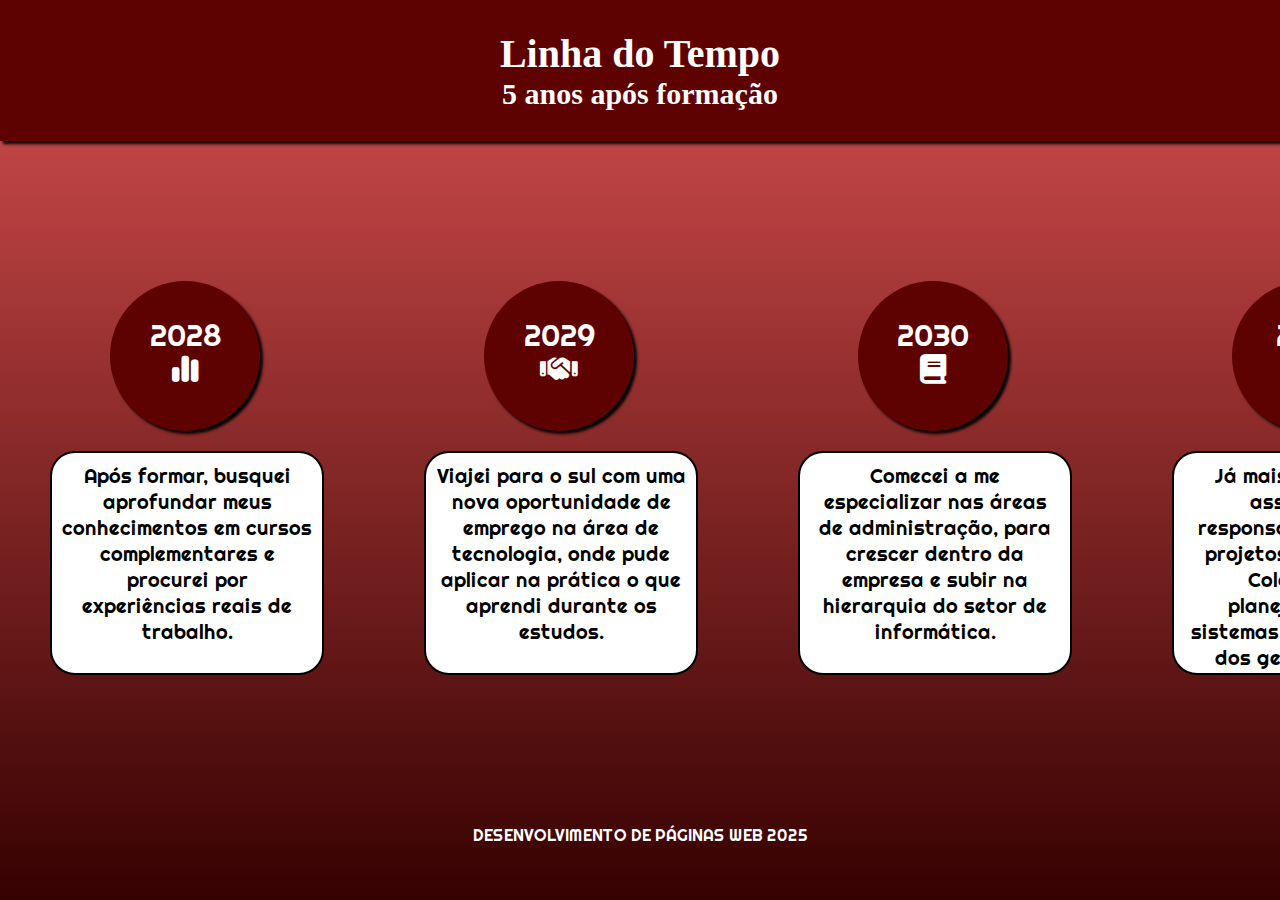
<file: index.html>
<!DOCTYPE html>
<html lang="en">
    <head>
        <meta charset="UTF-8">
        <meta name="viewport" content="width=device-width, initial-scale=1.0">
        <title>TIMELINE</title>
        <link rel="stylesheet" type="text/css" href="trabalho.css">
        
        <!-- Metatags -->
        <meta name="description" content="Portfólio de trajetória profissional pós-formação em TSI">
        <meta name="keywords" content="portfólio, TSI, carreira, web, timeline, desenvolvedor">
        <meta name="author" content="PedraoTSI">

        <!-- Link dos ícones -->
        <link rel="stylesheet" href="https://cdnjs.cloudflare.com/ajax/libs/font-awesome/6.5.0/css/all.min.css">

        <!-- Link das fontes -->
        <link rel="preconnect" href="https://fonts.googleapis.com">
        <link rel="preconnect" href="https://fonts.gstatic.com" crossorigin>
        <link href="https://fonts.googleapis.com/css2?family=Permanent+Marker&family=Righteous&display=swap" rel="stylesheet">

        <!-- Animação CSS -->
        <link rel="stylesheet" href="https://cdnjs.cloudflare.com/ajax/libs/animate.css/4.1.1/animate.min.css"/>
    </head>

    <body>
        <header class="animate__animated animate__slideInDown">
            <h1>Linha do Tempo</h1>
            <h2>5 anos após formação</h2>
        </header>

        <div class="animate__animated animate__slideInLeft">
        <section class="icones">
            <span class="divisao">
                <div class="circulo">
                    <div class="escrita">
                    <p>2028</p>
                    <i class="fa-solid fa-chart-simple"></i>
                    </div>
                </div>

                <div class="texto">
                <p>Após formar, busquei aprofundar meus conhecimentos em cursos complementares e procurei por experiências reais de trabalho.</p>
            </div>
            </span>

            <span class="divisao">
                <div class="circulo">
                    <div class="escrita">
                    <p>2029</p>
                    <i class="fa-solid fa-handshake"></i>
                    </div>
                </div>

                <div class="texto">
                <p>Viajei para o sul com uma nova oportunidade de emprego na área de tecnologia, onde pude aplicar na prática o que aprendi durante os estudos.</p>
            </div>
            </span>

            <span class="divisao">
                <div class="circulo">
                    <div class="escrita">
                    <p>2030</p>
                    <i class="fa-solid fa-book"></i>
                    </div>
                </div>

                 <div class="texto">
                <p>Comecei a me especializar nas áreas de administração, para crescer dentro da empresa e subir na hierarquia do setor de informática.</p>
            </div>

            </span>

            <span class="divisao">
                <div class="circulo">
                    <div class="escrita">
                    <p>2031</p>
                    <i class="fa-solid fa-user-tie"></i>
                    </div>
                </div>

                 <div class="texto">
                <p>Já mais experiente, assumi mais responsabilidades nos projetos da empresa. Colaborei no planejamento de sistemas e me tornei um dos gerentes de TI.</p>
            </div>
            </span>

            <span class="divisao">
                <div class="circulo">
                    <div class="escrita">
                    <p>2032</p>
                    <i class="fa-solid fa-people-roof"></i>
                    </div>
                </div>

                <div class="texto">
                <p>Com meu cargo estável e financeiramente bem, visito e ajudo minha família em todas as oportunidades.</p>
            </div>
            </span>
        </section>
        </div>

        <footer class="animate__animated animate__slideInUp">
            <p class="final">Desenvolvimento de Páginas Web 2025</p>
        </footer>
       </body>
</html>
</file>
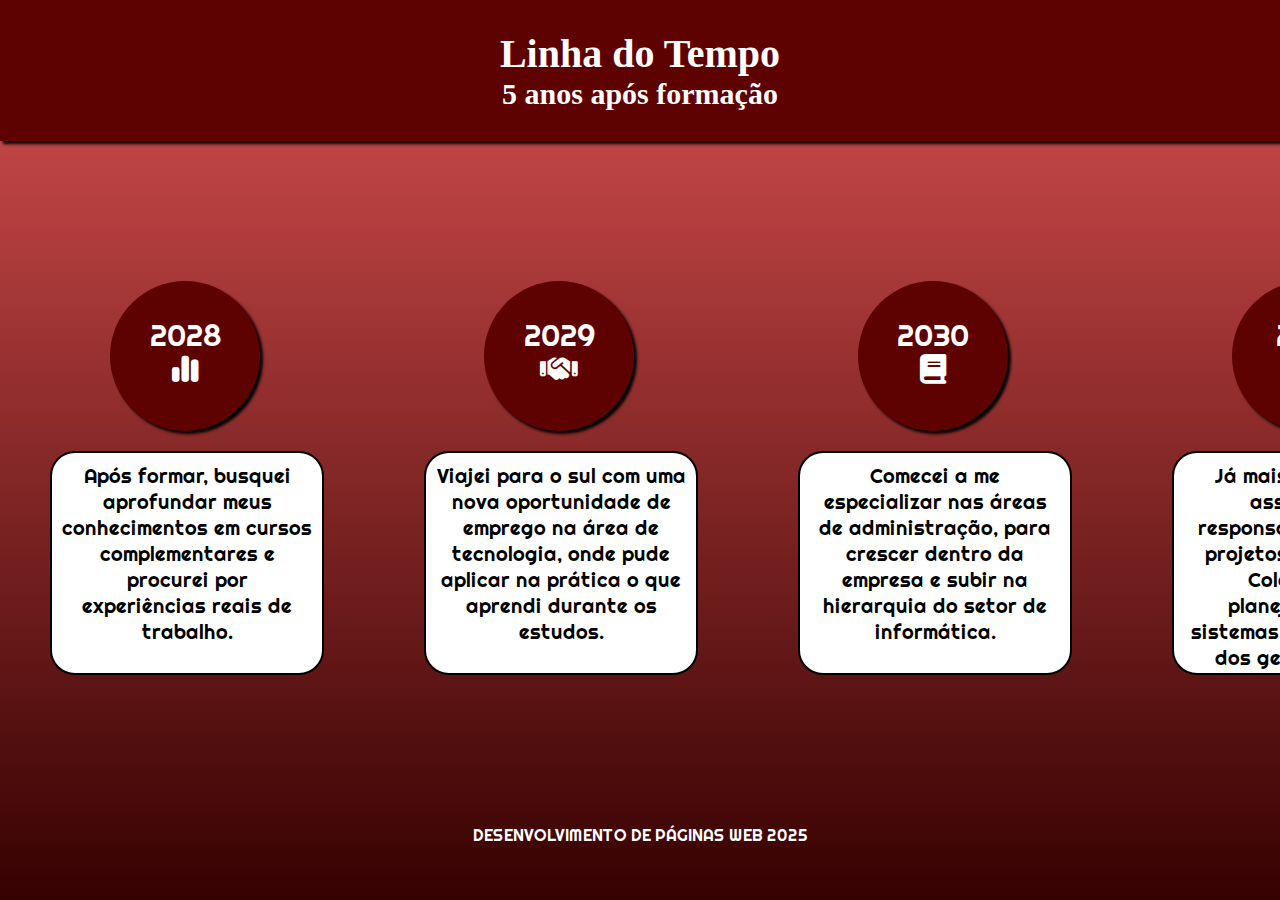
<file: trabalho.html>
<!DOCTYPE html>
<html lang="en">
    <head>
        <meta charset="UTF-8">
        <meta name="viewport" content="width=device-width, initial-scale=1.0">
        <title>TIMELINE</title>
        <link rel="stylesheet" type="text/css" href="trabalho.css">
        
        <!-- Metatags -->
        <meta name="description" content="Portfólio de trajetória profissional pós-formação em TSI">
        <meta name="keywords" content="portfólio, TSI, carreira, web, timeline, desenvolvedor">
        <meta name="author" content="PedraoTSI">

        <!-- Link dos ícones -->
        <link rel="stylesheet" href="https://cdnjs.cloudflare.com/ajax/libs/font-awesome/6.5.0/css/all.min.css">

        <!-- Link das fontes -->
        <link rel="preconnect" href="https://fonts.googleapis.com">
        <link rel="preconnect" href="https://fonts.gstatic.com" crossorigin>
        <link href="https://fonts.googleapis.com/css2?family=Permanent+Marker&family=Righteous&display=swap" rel="stylesheet">

        <!-- Animação CSS -->
        <link rel="stylesheet" href="https://cdnjs.cloudflare.com/ajax/libs/animate.css/4.1.1/animate.min.css"/>
    </head>

    <body>
        <header class="animate__animated animate__slideInDown">
            <h1>Linha do Tempo</h1>
            <h2>5 anos após formação</h2>
        </header>

        <div class="animate__animated animate__slideInLeft">
        <section class="icones">
            <span class="divisao">
                <div class="circulo">
                    <div class="escrita">
                    <p>2028</p>
                    <i class="fa-solid fa-chart-simple"></i>
                    </div>
                </div>

                <div class="texto">
                <p>Após formar, busquei aprofundar meus conhecimentos em cursos complementares e procurei por experiências reais de trabalho.</p>
            </div>
            </span>

            <span class="divisao">
                <div class="circulo">
                    <div class="escrita">
                    <p>2029</p>
                    <i class="fa-solid fa-handshake"></i>
                    </div>
                </div>

                <div class="texto">
                <p>Viajei para o sul com uma nova oportunidade de emprego na área de tecnologia, onde pude aplicar na prática o que aprendi durante os estudos.</p>
            </div>
            </span>

            <span class="divisao">
                <div class="circulo">
                    <div class="escrita">
                    <p>2030</p>
                    <i class="fa-solid fa-book"></i>
                    </div>
                </div>

                 <div class="texto">
                <p>Comecei a me especializar nas áreas de administração, para crescer dentro da empresa e subir na hierarquia do setor de informática.</p>
            </div>

            </span>

            <span class="divisao">
                <div class="circulo">
                    <div class="escrita">
                    <p>2031</p>
                    <i class="fa-solid fa-user-tie"></i>
                    </div>
                </div>

                 <div class="texto">
                <p>Já mais experiente, assumi mais responsabilidades nos projetos da empresa. Colaborei no planejamento de sistemas e me tornei um dos gerentes de TI.</p>
            </div>
            </span>

            <span class="divisao">
                <div class="circulo">
                    <div class="escrita">
                    <p>2032</p>
                    <i class="fa-solid fa-people-roof"></i>
                    </div>
                </div>

                <div class="texto">
                <p>Com meu cargo estável e financeiramente bem, visito e ajudo minha família em todas as oportunidades.</p>
            </div>
            </span>
        </section>
        </div>

        <footer class="animate__animated animate__slideInUp">
            <p class="final">Desenvolvimento de Páginas Web 2025</p>
        </footer>
       </body>
</html>
</file>
<file: trabalho.css>
*{
    margin: 0;
    padding: 0;
}

body{
    font-family: "Righteous", sans-serif;
    background: linear-gradient(#da5151, #360101);
    width: 100vw;
    height: 100vh;
}

header{
    text-align: center;
    font-family: "Permanent Marker", cursive;
    font-size: 20px;
    background-color: rgb(94, 1, 1);
    padding: 30px;
    color: white;
    box-shadow: 3px 3px 3px black;
}

.icones{
    display: flex;
    justify-content: space-evenly;
    margin-top: 120px;
    font-size: 30px;
}

.icones > .divisao > .circulo {
    width: 150px;
    height: 150px;
    background-color: rgb(94, 1, 1);
    border-radius: 50%;
    box-shadow: 3px 3px 3px black;
    margin-left: 60px;
}

.icones > .divisao > .circulo > .escrita{
    display: flex;
    flex-direction: column;
    align-items: center;
    color: rgb(255, 255, 255);
    padding: 35px;
    font-size: 30px;
}

.icones > .divisao{
    display: flex;
    justify-content: space-evenly;
    font-size: 20px;
    margin-left: 50px;
    margin-right: 50px;
    margin-top: 20px;
    flex-direction: column;
}

.icones > .divisao > .texto{
    background-color: white;
    width: 250px;
    height: 200px;
    border-radius: 25px;
    text-align: center;
    padding: 10px;
    border: 2px solid black;
    margin-top: 20px;
}

footer{
    display: flex;
    color: white;
    justify-content: center;
    margin-top: 150px;
    text-transform: uppercase;
}

@media (max-width: 768px) {
    
    body {
    height: auto;
  }

  footer {
    padding: 10px;
  }

  .icones {
    flex-direction: column;
    align-items: center;
    margin-top: 50px;
  }

  .icones > .divisao {
    flex-direction: column;
    align-items: center;
  }

  .icones > .divisao > .circulo {
    margin-left: 0;
  }

  .icones > .divisao > .texto {
    width: 400px;
    height: auto;
  }
  
  article {
    top: 5px;
    left: 5px;
    width: 50px;
  }
}
</file>
